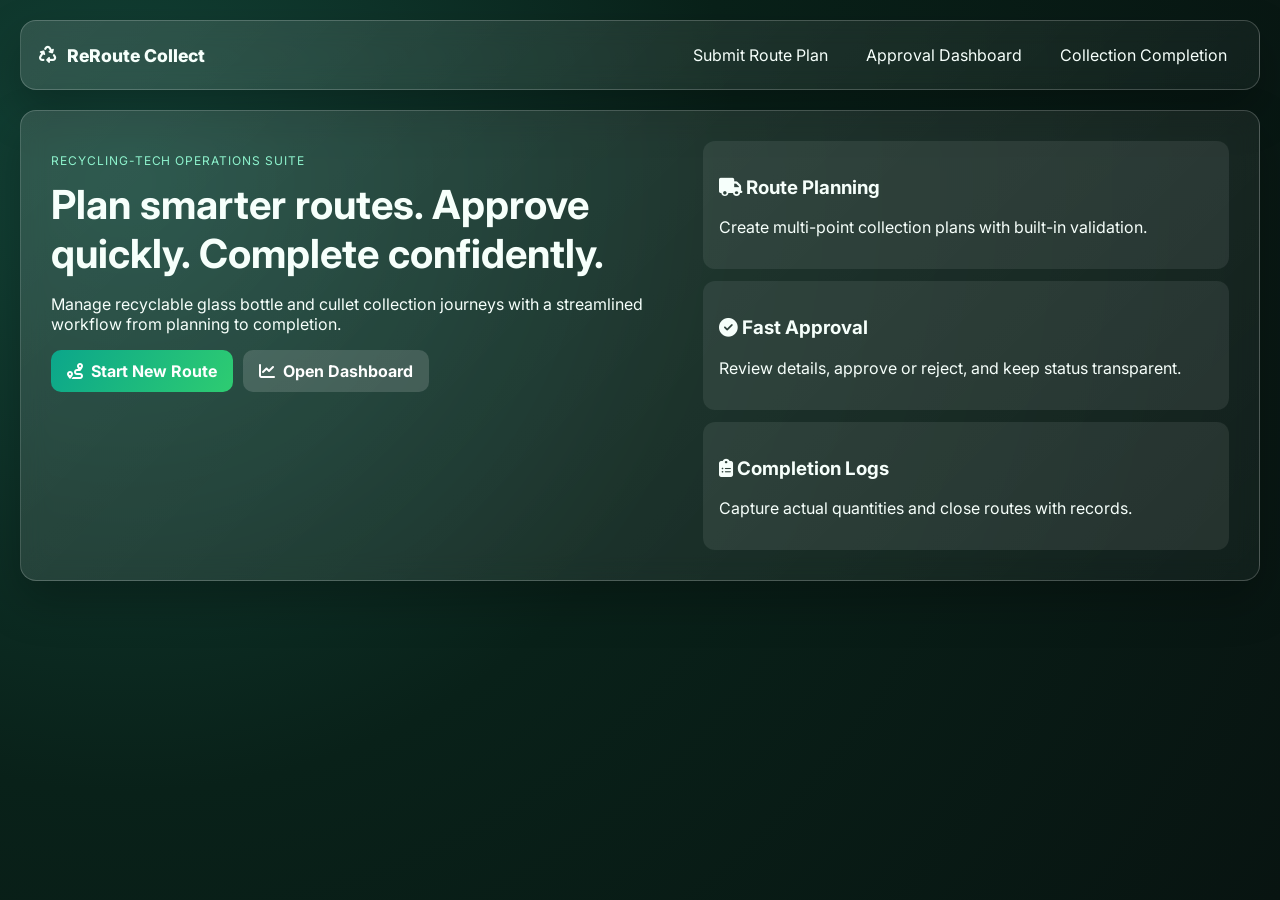
<file: recycling-route-app/index.html>
<!DOCTYPE html>
<html lang="en">
<head>
  <meta charset="UTF-8" />
  <meta name="viewport" content="width=device-width, initial-scale=1.0" />
  <title>ReRoute Collect</title>
  <link rel="preconnect" href="https://fonts.googleapis.com">
  <link rel="preconnect" href="https://fonts.gstatic.com" crossorigin>
  <link href="https://fonts.googleapis.com/css2?family=Inter:wght@400;500;600;700;800&display=swap" rel="stylesheet">
  <link rel="stylesheet" href="https://cdnjs.cloudflare.com/ajax/libs/font-awesome/6.5.2/css/all.min.css">
  <link rel="stylesheet" href="css/styles.css" />
</head>
<body data-page="home">
  <div class="app-shell landing-shell">
    <header class="top-nav glass-card">
      <a class="brand" href="index.html"><i class="fa-solid fa-recycle"></i> ReRoute Collect</a>
      <nav>
        <a href="route-plan.html">Submit Route Plan</a>
        <a href="approval-dashboard.html">Approval Dashboard</a>
        <a href="collection-completion.html">Collection Completion</a>
      </nav>
    </header>

    <main class="landing-main">
      <section class="hero glass-card">
        <div>
          <p class="tag">Recycling-tech operations suite</p>
          <h1>Plan smarter routes. Approve quickly. Complete confidently.</h1>
          <p>Manage recyclable glass bottle and cullet collection journeys with a streamlined workflow from planning to completion.</p>
          <div class="hero-actions">
            <a class="btn btn-primary" href="route-plan.html"><i class="fa-solid fa-route"></i> Start New Route</a>
            <a class="btn btn-secondary" href="approval-dashboard.html"><i class="fa-solid fa-chart-line"></i> Open Dashboard</a>
          </div>
        </div>
        <div class="hero-grid">
          <article class="metric-card">
            <h3><i class="fa-solid fa-truck"></i> Route Planning</h3>
            <p>Create multi-point collection plans with built-in validation.</p>
          </article>
          <article class="metric-card">
            <h3><i class="fa-solid fa-check-circle"></i> Fast Approval</h3>
            <p>Review details, approve or reject, and keep status transparent.</p>
          </article>
          <article class="metric-card">
            <h3><i class="fa-solid fa-clipboard-list"></i> Completion Logs</h3>
            <p>Capture actual quantities and close routes with records.</p>
          </article>
        </div>
      </section>
    </main>
  </div>

  <script src="js/app.js"></script>
</body>
</html>
</file>
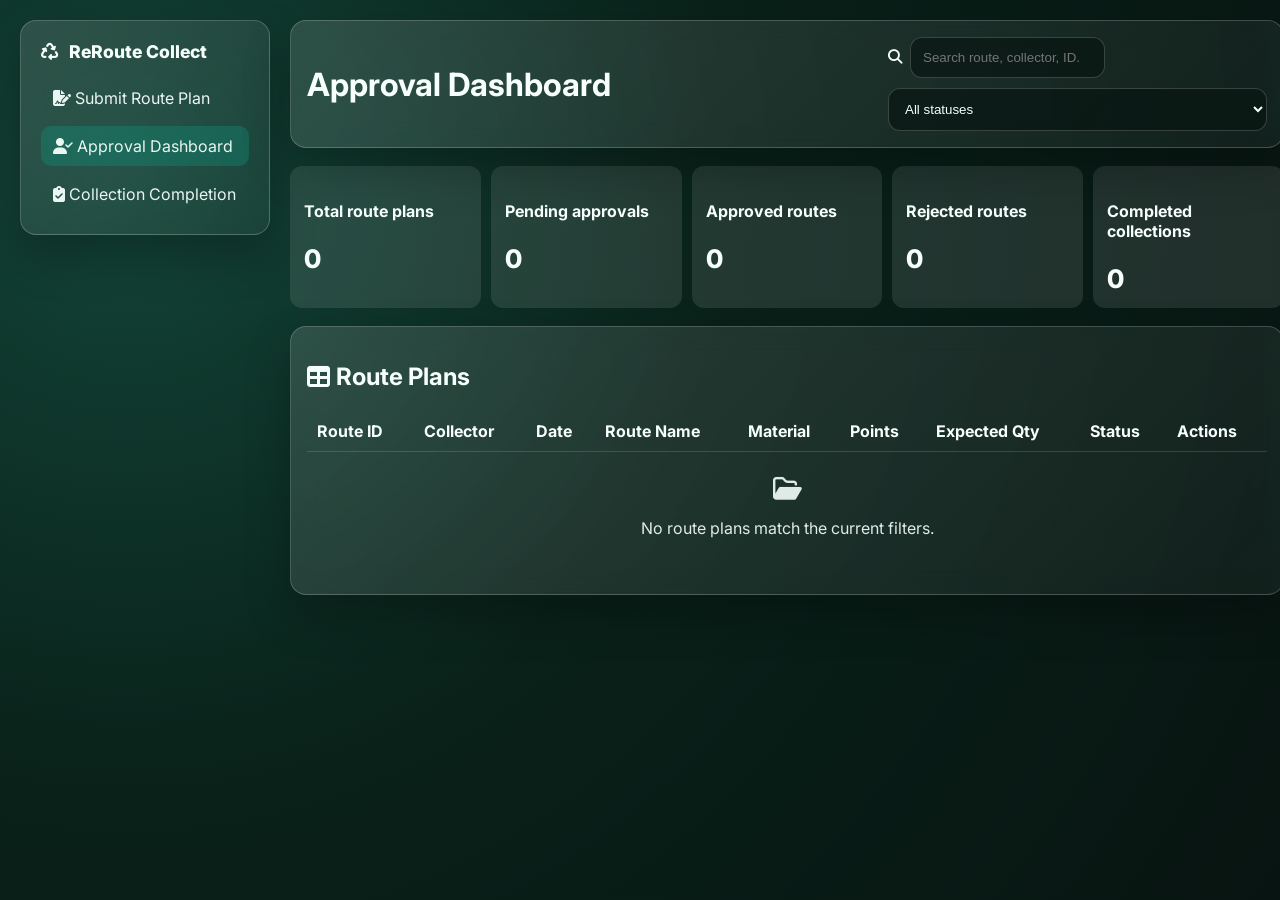
<file: recycling-route-app/approval-dashboard.html>
<!DOCTYPE html>
<html lang="en">
<head>
  <meta charset="UTF-8" />
  <meta name="viewport" content="width=device-width, initial-scale=1.0" />
  <title>Approval Dashboard | ReRoute Collect</title>
  <link rel="preconnect" href="https://fonts.googleapis.com">
  <link rel="preconnect" href="https://fonts.gstatic.com" crossorigin>
  <link href="https://fonts.googleapis.com/css2?family=Inter:wght@400;500;600;700;800&display=swap" rel="stylesheet">
  <link rel="stylesheet" href="https://cdnjs.cloudflare.com/ajax/libs/font-awesome/6.5.2/css/all.min.css">
  <link rel="stylesheet" href="css/styles.css" />
</head>
<body data-page="dashboard">
  <div class="dashboard-layout">
    <aside class="sidebar glass-card">
      <a class="brand" href="index.html"><i class="fa-solid fa-recycle"></i> ReRoute Collect</a>
      <nav>
        <a href="route-plan.html"><i class="fa-solid fa-file-signature"></i> Submit Route Plan</a>
        <a class="active" href="approval-dashboard.html"><i class="fa-solid fa-user-check"></i> Approval Dashboard</a>
        <a href="collection-completion.html"><i class="fa-solid fa-clipboard-check"></i> Collection Completion</a>
      </nav>
    </aside>

    <main class="dashboard-main">
      <header class="dashboard-header glass-card">
        <h1>Approval Dashboard</h1>
        <div class="dashboard-controls">
          <label><i class="fa-solid fa-search"></i><input id="searchRoute" type="search" placeholder="Search route, collector, ID..." /></label>
          <select id="statusFilter">
            <option value="all">All statuses</option>
            <option value="Pending Approval">Pending Approval</option>
            <option value="Approved">Approved</option>
            <option value="Rejected">Rejected</option>
            <option value="Completed">Completed</option>
          </select>
        </div>
      </header>

      <section class="summary-grid" id="summaryCards"></section>

      <section class="glass-card table-card">
        <h2><i class="fa-solid fa-table"></i> Route Plans</h2>
        <div class="table-wrap">
          <table>
            <thead>
              <tr>
                <th>Route ID</th>
                <th>Collector</th>
                <th>Date</th>
                <th>Route Name</th>
                <th>Material</th>
                <th>Points</th>
                <th>Expected Qty</th>
                <th>Status</th>
                <th>Actions</th>
              </tr>
            </thead>
            <tbody id="routesTableBody"></tbody>
          </table>
          <div id="tableEmpty" class="empty-state hidden">
            <i class="fa-regular fa-folder-open"></i>
            <p>No route plans match the current filters.</p>
          </div>
        </div>
      </section>
    </main>
  </div>

  <dialog id="routeDetailsModal" class="route-modal">
    <div class="route-modal-content glass-card">
      <div class="modal-header">
        <h3>Route Details</h3>
        <button id="closeModal" class="btn btn-secondary">Close</button>
      </div>
      <div id="routeDetailsBody"></div>
    </div>
  </dialog>

  <script src="js/app.js"></script>
</body>
</html>
</file>
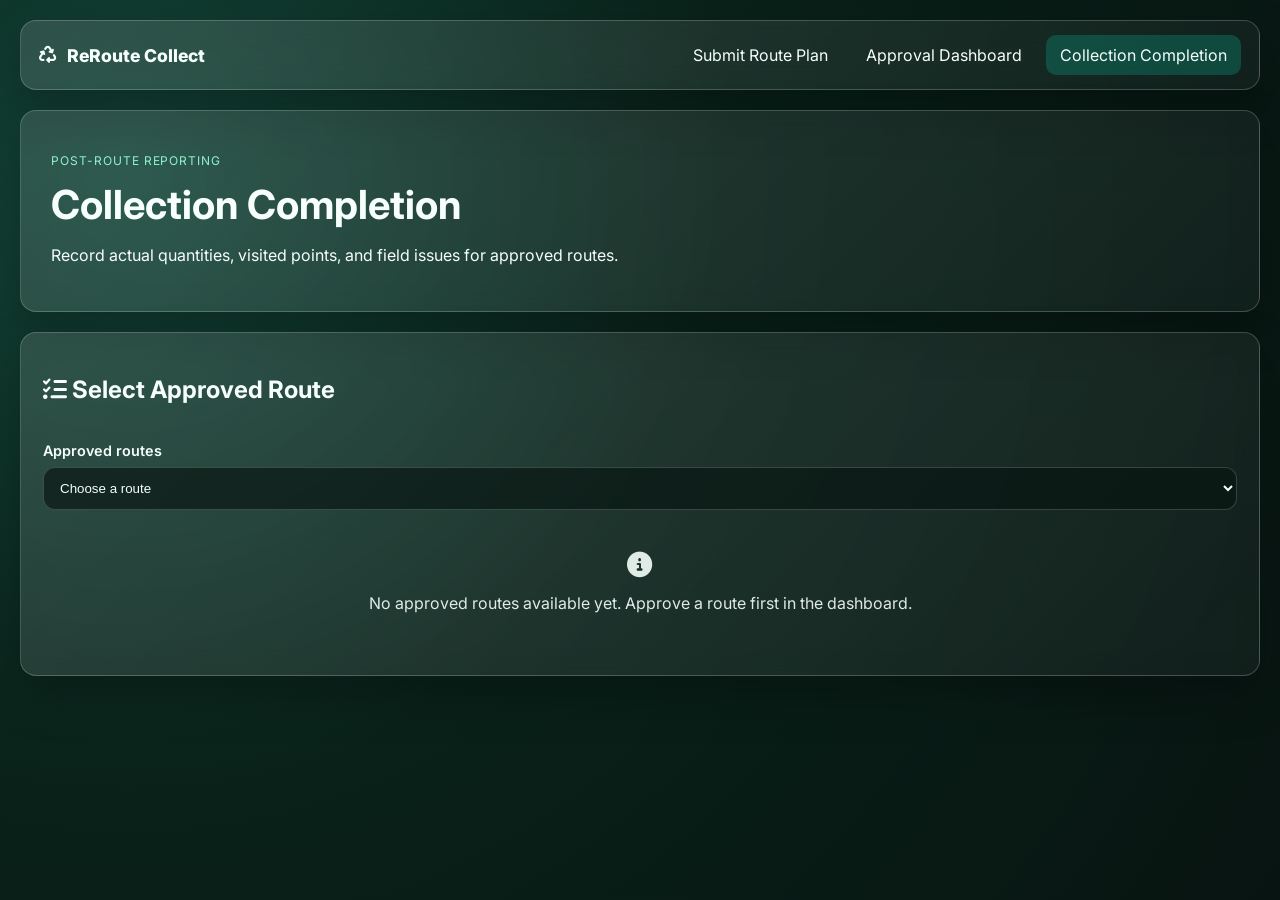
<file: recycling-route-app/collection-completion.html>
<!DOCTYPE html>
<html lang="en">
<head>
  <meta charset="UTF-8" />
  <meta name="viewport" content="width=device-width, initial-scale=1.0" />
  <title>Collection Completion | ReRoute Collect</title>
  <link rel="preconnect" href="https://fonts.googleapis.com">
  <link rel="preconnect" href="https://fonts.gstatic.com" crossorigin>
  <link href="https://fonts.googleapis.com/css2?family=Inter:wght@400;500;600;700;800&display=swap" rel="stylesheet">
  <link rel="stylesheet" href="https://cdnjs.cloudflare.com/ajax/libs/font-awesome/6.5.2/css/all.min.css">
  <link rel="stylesheet" href="css/styles.css" />
</head>
<body data-page="completion">
  <div class="app-shell">
    <header class="top-nav glass-card">
      <a class="brand" href="index.html"><i class="fa-solid fa-recycle"></i> ReRoute Collect</a>
      <nav>
        <a href="route-plan.html">Submit Route Plan</a>
        <a href="approval-dashboard.html">Approval Dashboard</a>
        <a class="active" href="collection-completion.html">Collection Completion</a>
      </nav>
    </header>

    <main class="content">
      <section class="hero compact glass-card">
        <div>
          <p class="tag">Post-route reporting</p>
          <h1>Collection Completion</h1>
          <p>Record actual quantities, visited points, and field issues for approved routes.</p>
        </div>
      </section>

      <section class="glass-card form-card">
        <h2><i class="fa-solid fa-list-check"></i> Select Approved Route</h2>
        <label>Approved routes
          <select id="approvedRouteSelect">
            <option value="">Choose a route</option>
          </select>
        </label>
        <div id="approvedEmpty" class="empty-state hidden">
          <i class="fa-solid fa-circle-info"></i>
          <p>No approved routes available yet. Approve a route first in the dashboard.</p>
        </div>
      </section>

      <form id="completionForm" class="glass-card form-card hidden">
        <h2><i class="fa-solid fa-clipboard-check"></i> Completion Record</h2>
        <div id="selectedRouteSummary" class="inner-card route-summary"></div>

        <div class="form-grid">
          <label>Actual start time *<input required name="actualStartTime" type="time" /></label>
          <label>Actual end time *<input required name="actualEndTime" type="time" /></label>
          <label>Actual distance covered (km) *<input required min="0" step="0.1" name="actualDistance" type="number" /></label>
          <label>Fuel used (L) *<input required min="0" step="0.1" name="fuelUsed" type="number" /></label>
          <label>Actual bottles collected<input min="0" name="actualBottles" type="number" /></label>
          <label>Actual cullet collected (kg)<input min="0" step="0.1" name="actualCullet" type="number" /></label>
          <label>Number of collection points visited *<input required min="0" name="pointsVisited" type="number" /></label>
          <label>Missed collection points<input min="0" name="missedPoints" type="number" /></label>
          <label class="full-width">Reason for missed points<textarea name="missedReason" rows="2"></textarea></label>
          <label class="full-width">Issues encountered<textarea name="issuesEncountered" rows="3"></textarea></label>
          <label>Photo upload (UI only)<input name="photoUpload" type="file" accept="image/*" /></label>
          <label class="full-width">Collector final remarks<textarea name="finalRemarks" rows="3"></textarea></label>
        </div>

        <h3><i class="fa-solid fa-map-pin"></i> Collection Point Completion</h3>
        <div id="pointCompletionContainer"></div>

        <div class="actions-row">
          <button type="submit" class="btn btn-primary"><i class="fa-solid fa-floppy-disk"></i> Submit Completion Record</button>
        </div>
      </form>
    </main>
  </div>

  <template id="pointCompletionTemplate">
    <article class="collection-point glass-card inner-card">
      <h4 class="point-title"></h4>
      <div class="form-grid">
        <label>Visited? *
          <select name="visited" required>
            <option value="Yes">Yes</option>
            <option value="No">No</option>
          </select>
        </label>
        <label>Actual bottles collected<input min="0" type="number" name="actualBottles" /></label>
        <label>Actual cullet collected (kg)<input min="0" step="0.1" type="number" name="actualCullet" /></label>
        <label class="full-width">Issue/comment<textarea rows="2" name="issueComment"></textarea></label>
      </div>
    </article>
  </template>

  <script src="js/app.js"></script>
</body>
</html>
</file>
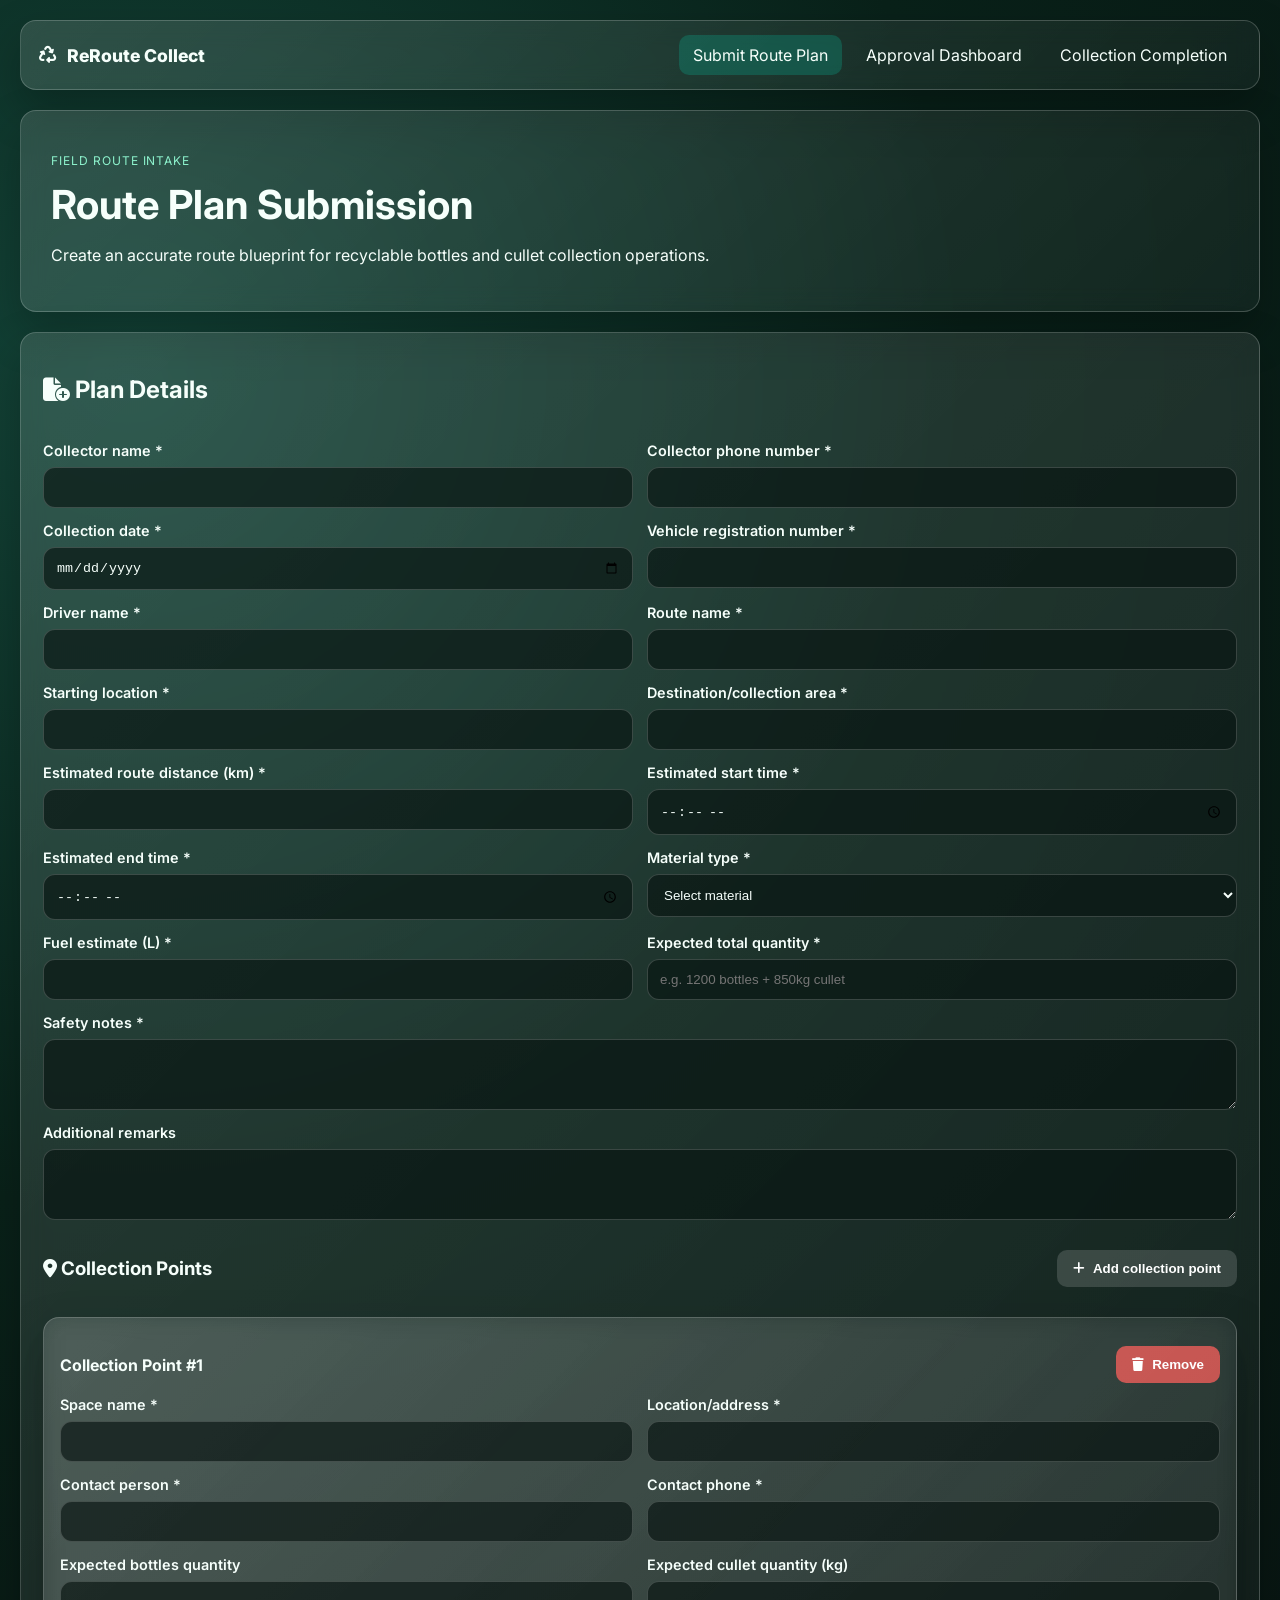
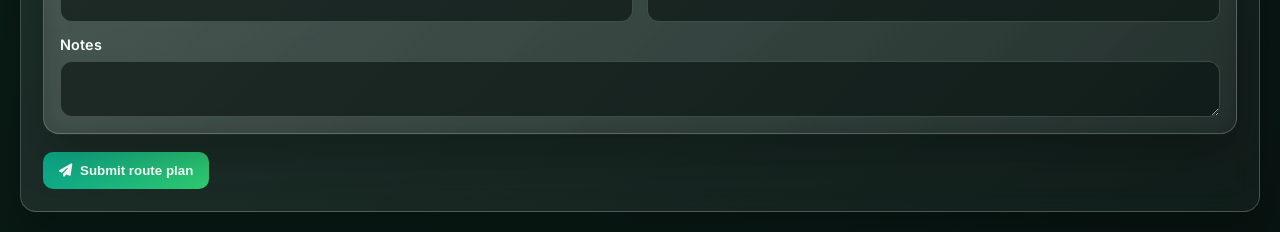
<file: recycling-route-app/route-plan.html>
<!DOCTYPE html>
<html lang="en">
<head>
  <meta charset="UTF-8" />
  <meta name="viewport" content="width=device-width, initial-scale=1.0" />
  <title>Route Plan Submission | ReRoute Collect</title>
  <link rel="preconnect" href="https://fonts.googleapis.com">
  <link rel="preconnect" href="https://fonts.gstatic.com" crossorigin>
  <link href="https://fonts.googleapis.com/css2?family=Inter:wght@400;500;600;700;800&display=swap" rel="stylesheet">
  <link rel="stylesheet" href="https://cdnjs.cloudflare.com/ajax/libs/font-awesome/6.5.2/css/all.min.css">
  <link rel="stylesheet" href="css/styles.css" />
</head>
<body data-page="route-plan">
  <div class="app-shell">
    <header class="top-nav glass-card">
      <a class="brand" href="index.html"><i class="fa-solid fa-recycle"></i> ReRoute Collect</a>
      <nav>
        <a class="active" href="route-plan.html">Submit Route Plan</a>
        <a href="approval-dashboard.html">Approval Dashboard</a>
        <a href="collection-completion.html">Collection Completion</a>
      </nav>
    </header>

    <main class="content">
      <section class="hero compact glass-card">
        <div>
          <p class="tag">Field route intake</p>
          <h1>Route Plan Submission</h1>
          <p>Create an accurate route blueprint for recyclable bottles and cullet collection operations.</p>
        </div>
      </section>

      <form id="routePlanForm" class="glass-card form-card">
        <h2><i class="fa-solid fa-file-circle-plus"></i> Plan Details</h2>
        <div class="form-grid">
          <label>Collector name *<input required name="collectorName" type="text" /></label>
          <label>Collector phone number *<input required name="collectorPhone" type="tel" /></label>
          <label>Collection date *<input required name="collectionDate" type="date" /></label>
          <label>Vehicle registration number *<input required name="vehicleReg" type="text" /></label>
          <label>Driver name *<input required name="driverName" type="text" /></label>
          <label>Route name *<input required name="routeName" type="text" /></label>
          <label>Starting location *<input required name="startLocation" type="text" /></label>
          <label>Destination/collection area *<input required name="destination" type="text" /></label>
          <label>Estimated route distance (km) *<input required min="0" step="0.1" name="estimatedDistance" type="number" /></label>
          <label>Estimated start time *<input required name="estimatedStartTime" type="time" /></label>
          <label>Estimated end time *<input required name="estimatedEndTime" type="time" /></label>
          <label>Material type *
            <select required name="materialType">
              <option value="">Select material</option>
              <option>Bottles</option>
              <option>Cullet</option>
              <option>Both Bottles and Cullet</option>
            </select>
          </label>
          <label>Fuel estimate (L) *<input required min="0" step="0.1" name="fuelEstimate" type="number" /></label>
          <label>Expected total quantity *<input required name="expectedTotalQuantity" type="text" placeholder="e.g. 1200 bottles + 850kg cullet" /></label>
          <label class="full-width">Safety notes *<textarea required name="safetyNotes" rows="3"></textarea></label>
          <label class="full-width">Additional remarks<textarea name="additionalRemarks" rows="3"></textarea></label>
        </div>

        <div class="collection-points-header">
          <h3><i class="fa-solid fa-location-dot"></i> Collection Points</h3>
          <button type="button" id="addCollectionPoint" class="btn btn-secondary"><i class="fa-solid fa-plus"></i> Add collection point</button>
        </div>
        <div id="collectionPointsContainer"></div>

        <div class="actions-row">
          <button type="submit" class="btn btn-primary"><i class="fa-solid fa-paper-plane"></i> Submit route plan</button>
        </div>
      </form>
    </main>
  </div>

  <template id="collectionPointTemplate">
    <article class="collection-point glass-card inner-card">
      <div class="collection-point-top">
        <h4>Collection Point <span class="point-index"></span></h4>
        <button type="button" class="btn btn-danger remove-point"><i class="fa-solid fa-trash"></i> Remove</button>
      </div>
      <div class="form-grid">
        <label>Space name *<input required name="spaceName" type="text" /></label>
        <label>Location/address *<input required name="spaceAddress" type="text" /></label>
        <label>Contact person *<input required name="contactPerson" type="text" /></label>
        <label>Contact phone *<input required name="contactPhone" type="tel" /></label>
        <label>Expected bottles quantity<input min="0" name="expectedBottles" type="number" /></label>
        <label>Expected cullet quantity (kg)<input min="0" step="0.1" name="expectedCullet" type="number" /></label>
        <label class="full-width">Notes<textarea name="pointNotes" rows="2"></textarea></label>
      </div>
    </article>
  </template>

  <script src="js/app.js"></script>
</body>
</html>
</file>
<file: recycling-route-app/css/styles.css>
:root {
  --bg: #081411;
  --bg-soft: #0e201b;
  --charcoal: #1f2b28;
  --teal: #0ba68b;
  --emerald: #2ecc71;
  --mint: #8ef3cd;
  --white: #f6fffb;
  --danger: #f25f5c;
  --warning: #f5a524;
  --radius: 16px;
  --shadow: 0 20px 45px rgba(0, 0, 0, 0.25);
}

* { box-sizing: border-box; }
body {
  margin: 0;
  font-family: 'Inter', sans-serif;
  color: var(--white);
  background: radial-gradient(circle at 10% 20%, #134438 0%, #092119 45%, var(--bg) 100%);
  min-height: 100vh;
}

a { color: inherit; text-decoration: none; }
label { display: flex; flex-direction: column; gap: 8px; font-weight: 600; font-size: 0.9rem; }
input, select, textarea {
  width: 100%; border: 1px solid rgba(255,255,255,0.18); border-radius: 12px; padding: 12px;
  background: rgba(8,20,17,0.65); color: var(--white);
}
textarea { resize: vertical; }

.app-shell, .dashboard-layout { max-width: 1300px; margin: 0 auto; padding: 20px; }
.content { display: grid; gap: 20px; }

.glass-card {
  background: linear-gradient(135deg, rgba(255,255,255,0.13), rgba(255,255,255,0.04));
  border: 1px solid rgba(255,255,255,0.2);
  border-radius: var(--radius);
  box-shadow: var(--shadow);
  backdrop-filter: blur(12px);
}

.top-nav {
  display: flex; justify-content: space-between; align-items: center;
  padding: 14px 18px; margin-bottom: 20px;
}
.brand { font-size: 1.1rem; font-weight: 800; display: inline-flex; gap: 10px; align-items: center; }
.top-nav nav { display: flex; gap: 10px; flex-wrap: wrap; }
.top-nav nav a { padding: 10px 14px; border-radius: 10px; transition: 0.2s; }
.top-nav nav a:hover, .top-nav nav a.active { background: rgba(11, 166, 139, 0.3); }

.hero { padding: 30px; display: grid; grid-template-columns: 1.2fr 1fr; gap: 20px; }
.hero.compact { grid-template-columns: 1fr; }
.hero h1 { font-size: clamp(1.7rem, 4vw, 2.5rem); margin: 10px 0; }
.tag { color: var(--mint); text-transform: uppercase; letter-spacing: 0.08em; font-size: 0.75rem; }
.hero-grid { display: grid; gap: 12px; }
.metric-card { padding: 16px; border-radius: 12px; background: rgba(255,255,255,0.08); }

.btn {
  border: none; padding: 11px 16px; border-radius: 10px; font-weight: 700;
  color: white; display: inline-flex; gap: 8px; align-items: center; cursor: pointer;
  transition: transform 0.18s ease, filter 0.18s ease;
}
.btn:hover { transform: translateY(-1px); filter: brightness(1.05); }
.btn-primary { background: linear-gradient(120deg, var(--teal), var(--emerald)); }
.btn-secondary { background: rgba(255,255,255,0.15); }
.btn-danger { background: rgba(242,95,92,0.78); }
.hero-actions { display: flex; gap: 10px; flex-wrap: wrap; margin-top: 16px; }

.form-card { padding: 22px; display: grid; gap: 18px; }
.form-grid { display: grid; grid-template-columns: repeat(2, minmax(0, 1fr)); gap: 14px; }
.full-width { grid-column: 1 / -1; }
.collection-points-header, .actions-row { display: flex; justify-content: space-between; align-items: center; }
.inner-card { padding: 16px; }
.collection-point-top { display: flex; justify-content: space-between; align-items: center; gap: 10px; }

.dashboard-layout { display: grid; grid-template-columns: 250px 1fr; gap: 20px; }
.sidebar { padding: 20px; height: fit-content; position: sticky; top: 20px; }
.sidebar nav { display: grid; gap: 8px; margin-top: 16px; }
.sidebar nav a { padding: 10px 12px; border-radius: 10px; opacity: 0.95; }
.sidebar nav a.active, .sidebar nav a:hover { background: rgba(11, 166, 139, 0.3); }
.dashboard-main { display: grid; gap: 18px; }
.dashboard-header { padding: 16px; display: flex; justify-content: space-between; align-items: center; gap: 10px; }
.dashboard-controls { display: flex; gap: 10px; flex-wrap: wrap; }
.dashboard-controls label { flex-direction: row; align-items: center; gap: 8px; }

.summary-grid { display: grid; grid-template-columns: repeat(5, minmax(0,1fr)); gap: 10px; }
.summary-card { padding: 14px; border-radius: 12px; background: rgba(255,255,255,0.1); }
.summary-card p { margin: 6px 0 0; font-size: 1.6rem; font-weight: 800; }

.table-card { padding: 16px; }
.table-wrap { overflow-x: auto; }
table { width: 100%; border-collapse: collapse; min-width: 960px; }
th, td { padding: 10px; border-bottom: 1px solid rgba(255,255,255,0.14); text-align: left; }
.status-badge { padding: 6px 10px; border-radius: 999px; font-size: 0.8rem; font-weight: 700; }
.status-pending { background: rgba(245,165,36,0.25); color: #ffd390; }
.status-approved { background: rgba(46,204,113,0.22); color: #abf9c8; }
.status-rejected { background: rgba(242,95,92,0.25); color: #ffc4c3; }
.status-completed { background: rgba(11,166,139,0.22); color: #a9fff0; }
.inline-actions { display: flex; gap: 6px; flex-wrap: wrap; }
.small-btn { padding: 7px 9px; font-size: 0.78rem; }

.route-modal { border: none; background: transparent; width: min(900px, 92vw); }
.route-modal::backdrop { background: rgba(0,0,0,0.65); }
.route-modal-content { padding: 18px; }
.modal-header { display: flex; justify-content: space-between; align-items: center; }

.empty-state { text-align: center; padding: 24px; opacity: 0.9; }
.empty-state i { font-size: 1.6rem; display: block; margin-bottom: 8px; }
.hidden { display: none !important; }

@media (max-width: 1024px) {
  .dashboard-layout { grid-template-columns: 1fr; }
  .sidebar { position: static; }
  .summary-grid { grid-template-columns: repeat(2, minmax(0,1fr)); }
}
@media (max-width: 760px) {
  .hero { grid-template-columns: 1fr; }
  .form-grid { grid-template-columns: 1fr; }
  .top-nav, .dashboard-header { flex-direction: column; align-items: stretch; }
  .summary-grid { grid-template-columns: 1fr; }
}
</file>
